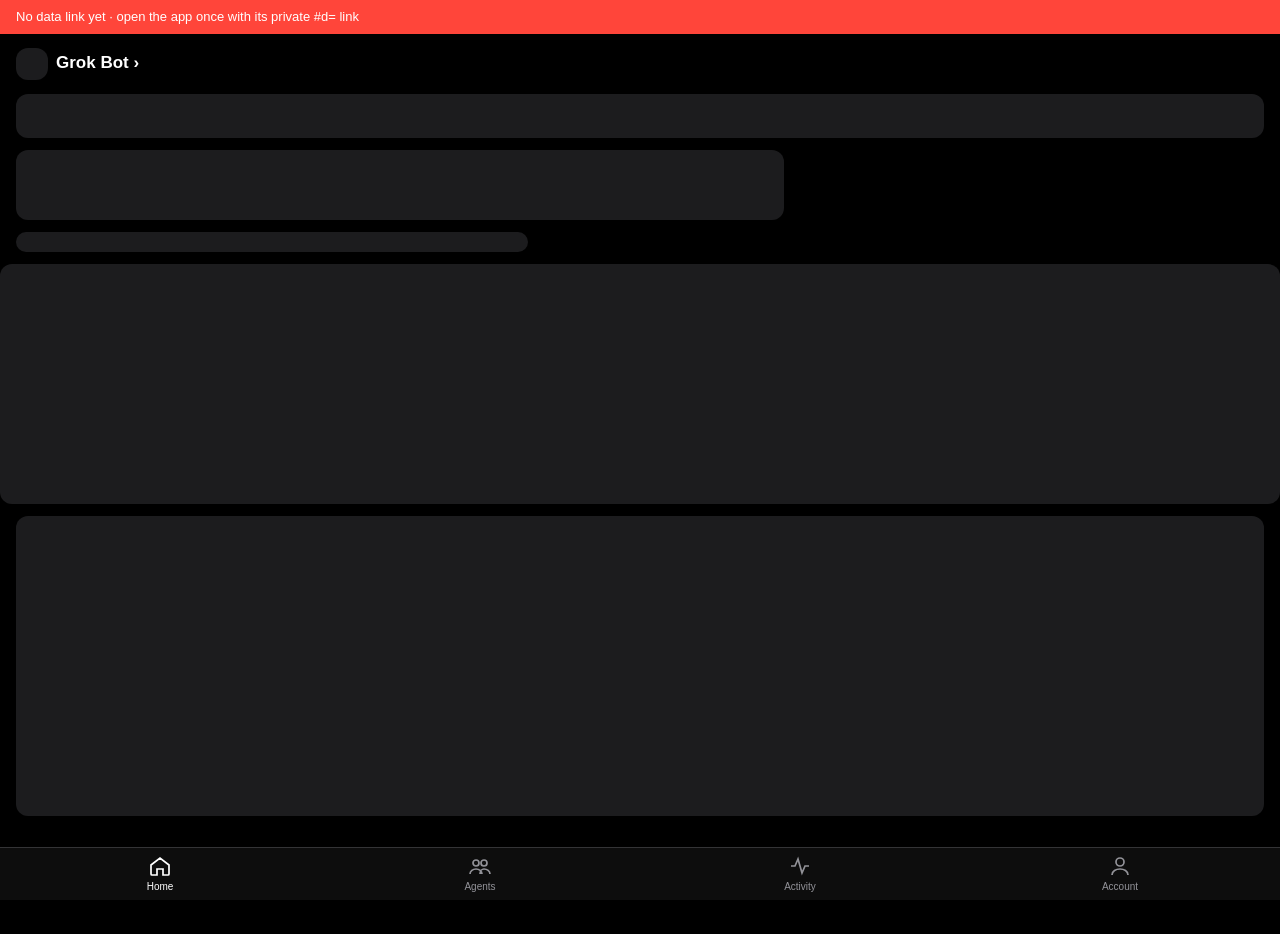
<file: index.html>
<!doctype html>
<html lang="en">
<head>
<meta charset="utf-8">
<meta name="viewport" content="width=device-width, initial-scale=1, viewport-fit=cover">
<meta name="apple-mobile-web-app-capable" content="yes">
<meta name="mobile-web-app-capable" content="yes">
<meta name="apple-mobile-web-app-status-bar-style" content="black-translucent">
<meta name="apple-mobile-web-app-title" content="Grok Desk">
<meta name="theme-color" content="#000000">
<meta name="referrer" content="no-referrer">
<title>Grok Bot desk</title>
<link rel="manifest" href="manifest.json">
<link rel="apple-touch-icon" href="icons/apple-touch-icon.png">
<link rel="stylesheet" href="app.css">
</head>
<body>
<div id="err" class="err" hidden></div>
<main id="view"></main>
<nav class="tabs" id="tabs">
  <button data-tab="home" class="on"><svg viewBox="0 0 24 24"><path d="M3 11l9-7 9 7v9a1 1 0 0 1-1 1h-5v-6H9v6H4a1 1 0 0 1-1-1z"/></svg><span>Home</span></button>
  <button data-tab="agents"><svg viewBox="0 0 24 24"><circle cx="8" cy="9" r="3"/><circle cx="16" cy="9" r="3"/><path d="M2 20c0-3 3-5 6-5s6 2 6 5M12 20c0-3 2-5 4-5 3 0 6 2 6 5"/></svg><span>Agents</span></button>
  <button data-tab="activity"><svg viewBox="0 0 24 24"><path d="M3 12h4l3-7 4 14 3-7h4"/></svg><span>Activity</span></button>
  <button data-tab="account"><svg viewBox="0 0 24 24"><circle cx="12" cy="8" r="4"/><path d="M4 21c0-4 4-6 8-6s8 2 8 6"/></svg><span>Account</span></button>
</nav>
<div id="toast" class="toast" hidden></div>
<script src="feed.js"></script>
<script src="chart.js"></script>
<script src="app.js"></script>
</body>
</html>
</file>
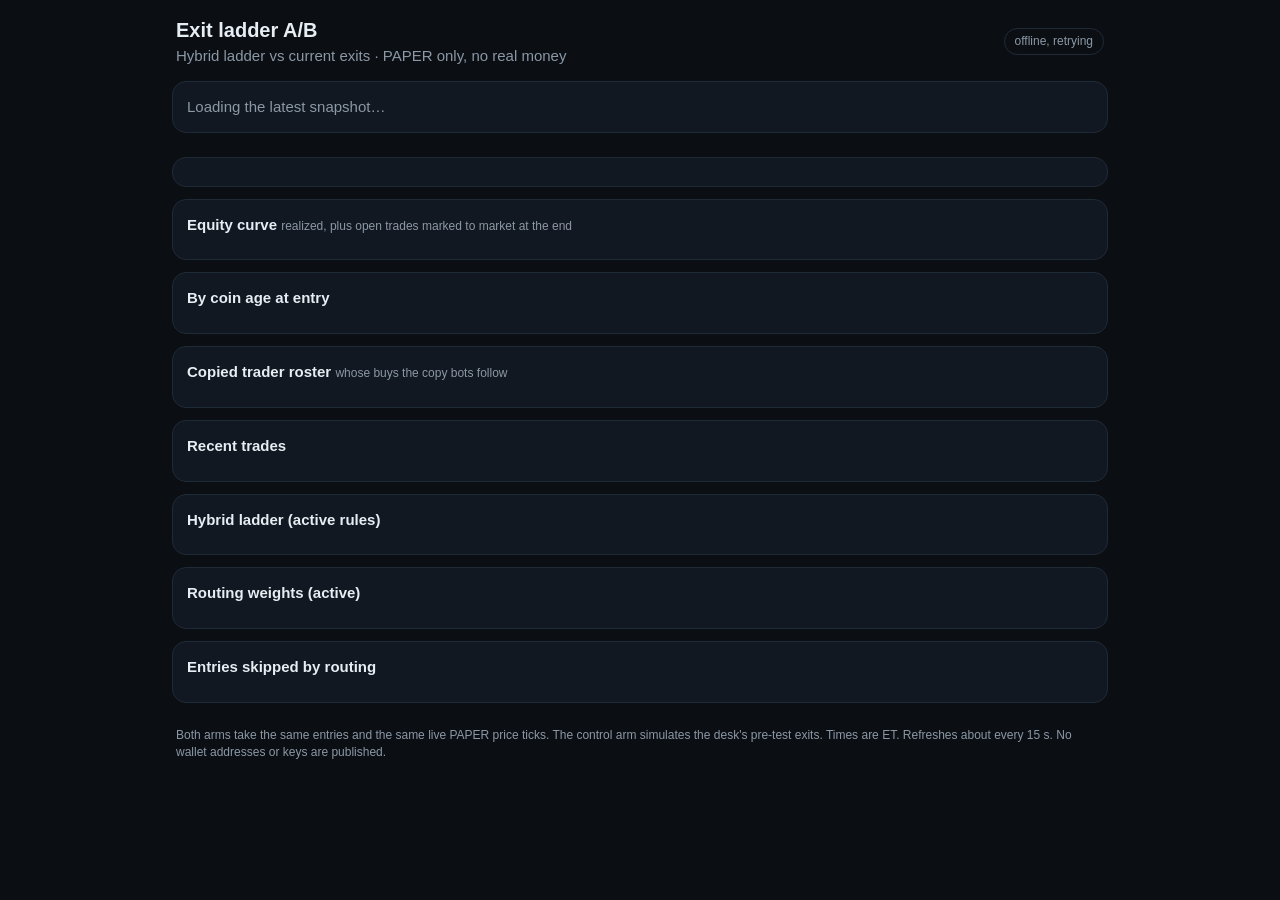
<file: ab.html>
<!doctype html>
<html lang="en">
<head>
<meta charset="utf-8">
<meta name="viewport" content="width=device-width, initial-scale=1, viewport-fit=cover">
<meta name="theme-color" content="#0b0f14">
<title>Desk · Exit ladder A/B (PAPER)</title>
<link rel="stylesheet" href="ab.css">
</head>
<body>
<header class="top">
  <div>
    <h1>Exit ladder A/B</h1>
    <div class="sub">Hybrid ladder vs current exits · PAPER only, no real money</div>
  </div>
  <span id="live" class="pill">loading…</span>
</header>
<main id="app">
  <section class="card" id="window"><div class="muted">Loading the latest snapshot…</div></section>
  <section class="grid2" id="arms"></section>
  <section class="card" id="diff"></section>
  <section class="card"><h2>Equity curve <span class="muted small">realized, plus open trades marked to market at the end</span></h2><div id="curve"></div></section>
  <section class="card"><h2>By coin age at entry</h2><div id="brackets"></div></section>
  <section class="card"><h2>Copied trader roster <span class="muted small">whose buys the copy bots follow</span></h2><div id="roster"></div></section>
  <section class="card"><h2>Recent trades</h2><div id="trades"></div></section>
  <section class="card"><h2>Hybrid ladder (active rules)</h2><div id="ladders"></div></section>
  <section class="card"><h2>Routing weights (active)</h2><div id="routing"></div></section>
  <section class="card"><h2>Entries skipped by routing</h2><div id="skips"></div></section>
</main>
<footer class="foot muted small">Both arms take the same entries and the same live PAPER price ticks. The control arm simulates the desk's pre-test exits.
Times are ET. Refreshes about every 15 s. No wallet addresses or keys are published.</footer>
<script src="ab.js?v=2"></script>
</body>
</html>
</file>
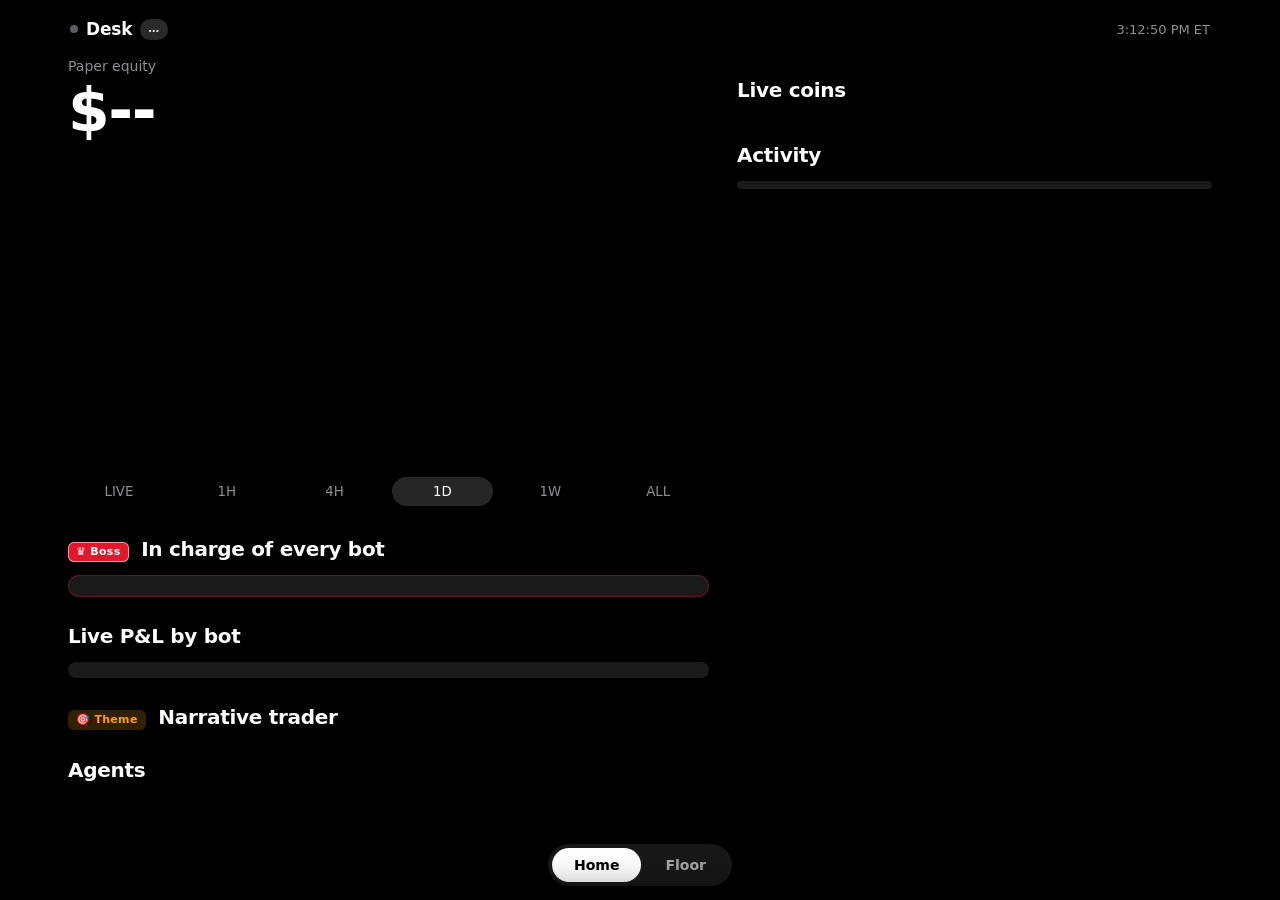
<file: dash.html>
<!doctype html>
<html lang="en">
<head>
<meta charset="utf-8">
<meta name="viewport" content="width=device-width, initial-scale=1, viewport-fit=cover">
<meta name="apple-mobile-web-app-capable" content="yes">
<meta name="mobile-web-app-capable" content="yes">
<meta name="apple-mobile-web-app-status-bar-style" content="black-translucent">
<meta name="apple-mobile-web-app-title" content="Desk">
<meta name="application-name" content="Desk">
<meta name="theme-color" content="#000000">
<meta name="format-detection" content="telephone=no">
<meta name="referrer" content="no-referrer">
<title>Desk</title>
<link rel="apple-touch-icon" sizes="180x180" href="icons/dash-180.png">
<link rel="icon" type="image/png" sizes="192x192" href="icons/dash-192.png">
<script>
/* Home Screen: the data key lives only in the page URL (?d=KEY, or legacy #d=KEY) and this device's storage, never in the repo.
   iOS home-screen apps get their own storage, so the saved icon must carry the key in its URL:
   1) keep ?d=KEY in the address bar (moved from #d= or re-added from storage if missing) - iOS keeps query strings;
   2) on iOS, no manifest at all when a key is present: Add to Home Screen then saves the current URL (with ?d=KEY),
      and the apple-* meta tags give the full-screen app. (iOS 16.4+ uses a manifest's start_url when one exists.)
   3) elsewhere, an in-memory manifest whose start_url is the ?d=KEY URL; with no key, the static dash.webmanifest. */
(function () {
  var ok = /^[A-Za-z0-9_-]{32,}$/, q = new URLSearchParams(location.search), qk = q.get("d");
  var hm = location.hash.match(/^#d=([A-Za-z0-9_-]{32,})/), k = (qk && ok.test(qk)) ? qk : (hm ? hm[1] : null);
  try { if (k) localStorage.setItem("dataPath", k); else k = localStorage.getItem("dataPath"); } catch (e) { }
  if (k && !ok.test(k)) k = null;
  window.DESK_KEY = k;
  var floor = /(^#|&)floor\b/.test(location.hash);
  window.deskHash = function (f) { return f ? "#floor" : ""; };
  addEventListener("hashchange", function () { var n = location.hash.match(/^#d=([A-Za-z0-9_-]{32,})/); if (n && n[1] !== k) { var u = new URLSearchParams(location.search); u.set("d", n[1]); location.replace(location.pathname + "?" + u.toString() + (/(^#|&)floor\b/.test(location.hash) ? "#floor" : "")); } });
  if (k && (qk !== k || hm)) { q.set("d", k); try { history.replaceState(null, "", location.pathname + "?" + q.toString() + window.deskHash(floor)); } catch (e) { } }
  var ios = /iP(hone|od|ad)/.test(navigator.userAgent) || (navigator.platform === "MacIntel" && navigator.maxTouchPoints > 1);
  var dir = location.origin + location.pathname.replace(/[^/]*$/, ""), page = location.origin + location.pathname, href = null;
  if (!k) href = "dash.webmanifest";
  else if (!ios) {
    var mf = { id: dir + "dash.html", name: "Desk", short_name: "Desk", start_url: page + "?d=" + k, scope: dir, display: "standalone",
      orientation: "portrait", background_color: "#000000", theme_color: "#000000",
      icons: [180, 192, 512].map(function (n) { return { src: dir + "icons/dash-" + n + ".png", sizes: n + "x" + n, type: "image/png" }; }) };
    try { href = URL.createObjectURL(new Blob([JSON.stringify(mf)], { type: "application/manifest+json" })); } catch (e) { }
  }
  window.DESK_MANIFEST = href ? (href === "dash.webmanifest" ? "static" : "blob") : "none";
  if (href) { var l = document.createElement("link"); l.rel = "manifest"; l.id = "mf"; l.href = href; document.head.appendChild(l); }
})();
</script>
<link rel="stylesheet" href="dash.css">
<link rel="stylesheet" href="m.css">
</head>
<body class="v-app">
<main id="app" class="mapp">
  <header class="mtop">
    <div class="mbrand"><span class="mdot" id="mfeed"></span>Desk <span class="mmode" id="mmode">…</span></div>
    <div class="mclock" id="mclock">--:-- ET</div>
  </header>
  <div class="merr" id="merr" hidden></div>
  <div class="mgrid">
    <div class="mcol">
      <section class="mhero">
        <div class="mlabel" id="mballabel">Paper equity</div>
        <div class="mbal" id="mbal">$--</div>
        <div class="mpnl"><span id="mpnl">&nbsp;</span><span class="mmult" id="mmult" hidden></span></div>
        <div class="mchart"><canvas id="mcv"></canvas><div class="mmarks" id="mmarks"></div><div class="mempty" id="mchartempty" hidden>No equity history yet</div></div>
        <div class="mtf" id="mtf"></div>
      </section>
      <section class="msec mbosssec">
        <div class="mhead"><span><span class="bb b-boss">♛ Boss</span> In charge of every bot</span><span id="mbossn"></span></div>
        <div class="mboss" id="mboss"></div>
      </section>
      <section class="msec mbotsec">
        <div class="mhead"><span>Live P&amp;L by bot</span><span class="mgray" id="mbotsn"></span></div>
        <div class="mbots" id="mbots"></div>
      </section>
      <section class="msec mthemesec">
        <div class="mhead"><span><span class="bb b-theme">🎯 Theme</span> Narrative trader</span><span id="mthemen"></span></div>
        <div class="mtheme" id="mtheme"></div>
      </section>
      <section class="msec">
        <div class="mhead"><span>Agents</span><span class="mgreen" id="mrunning"></span></div>
        <div class="mcar" id="mcar"></div>
      </section>
    </div>
    <div class="mcol">
      <section class="msec">
        <div class="mhead"><span>Live coins</span><span class="mgray" id="mcoinsn"></span></div>
        <div class="mcoins" id="mcoins"></div>
      </section>
      <section class="msec">
        <div class="mhead"><span>Activity</span><span class="mgray" id="mfeedn"></span></div>
        <div class="mlist" id="mlist"></div>
      </section>
      <div class="mfoot" id="mfoot"></div>
    </div>
  </div>
</main>
<section class="mcoin" id="mcoin" aria-hidden="true">
  <div class="mcbar"><button class="mback" id="mback">‹ Home</button><a class="mgray mlink" id="mclink" target="_blank" rel="noopener">DexScreener ↗</a></div>
  <div class="mcbody" id="mcbody"></div>
</section>
<div class="msheet" id="msheet"><div class="mgrab"></div><div id="msheetbody"></div></div>
<canvas id="mconfetti" class="mconfetti"></canvas>
<div class="mtoast" id="mtoast" role="status" aria-live="polite"></div>
<nav class="mtabs"><button data-v="app" class="on">Home</button><button data-v="floor">Floor</button></nav>
<div id="floor">
<header class="top">
  <div class="brand"><span class="logo">◆</span> HIGHLIKEMYPJ DESK <span id="mode" class="badge">…</span></div>
  <div class="meta"><span id="feed" class="feed">connecting</span><a class="home" href="index.html">APP ›</a><span id="clock" class="clock">--:--:-- ET</span></div>
</header>
<div id="err" class="err" hidden></div>
<section class="cards" id="cards"></section>
<section class="panel graphp">
  <div class="ph"><span>TRADING FLOOR · live handoffs</span><span id="flowinfo" class="dim"></span></div>
  <div class="graphwrap"><canvas id="graph"></canvas><div id="bubbles"></div>
    <div class="ov ticker" id="ticker"></div>
    <div class="ov fomo" aria-hidden="true">FOMO</div>
    <div class="ov minichart"><div class="mh" id="minih">COIN</div><canvas id="minic"></canvas></div>
    <div class="ov uplink" id="uplink"><svg viewBox="0 0 24 24" fill="none" stroke="currentColor" stroke-width="1.8" stroke-linecap="round" aria-hidden="true"><path d="M5 8 A9 9 0 0 0 16 19 Z"/><path d="M10.5 13.5 L15 9"/><path d="M15 5 A4 4 0 0 1 19 9"/><path d="M15 1.5 A7.5 7.5 0 0 1 22.5 9"/><path d="M8 19 L6 22.5 H13"/></svg><span>UPLINK</span></div>
  </div>
</section>
<section class="panel balp">
  <div class="ph"><span id="ballabel">BALANCE</span><span id="balsub" class="dim"></span></div>
  <div class="balwrap"><canvas id="bal"></canvas><div class="bignum" id="bignum">--</div><div class="balnote" id="balnote"></div></div>
</section>
<section class="bottom">
  <div class="panel coinp">
    <div class="ph"><span id="coinlabel">COIN</span><a id="coinlink" class="dim" target="_blank" rel="noopener"></a></div>
    <div class="coinwrap" id="coinwrap"></div>
    <div class="ph sub"><span>OPEN POSITIONS</span><span id="poscount" class="dim"></span></div>
    <div id="positions"></div>
  </div>
  <div class="panel termp">
    <div class="ph"><span class="fname">terminal.py</span><span class="dim" id="termcount"></span></div>
    <div class="term" id="term"></div>
    <div class="tfoot"><div class="tbar"><i id="syncbar"></i></div><span id="synctxt" class="dim">NEXT SYNC</span><span id="tags" class="tags"></span></div>
  </div>
</section>
<footer class="foot dim" id="foot"></footer>
</div>
<script src="feed.js"></script>
<script src="dash.js"></script>
<script src="vendor/lightweight-charts.js"></script>
<script src="m.js"></script>
<script>if ("serviceWorker" in navigator && location.protocol === "https:") navigator.serviceWorker.register("sw.js").catch(function () { });</script>
</body>
</html>
</file>
<file: app.css>
:root{--bg:#000;--t1:#fff;--t2:rgba(235,235,245,.6);--t3:rgba(235,235,245,.3);--sep:rgba(84,84,88,.55);--c1:#1c1c1e;--c2:#2c2c2e;
--green:#00d35a;--red:#ff453a;--orange:#ff9f0a;--cyan:#64d2ff;--blue:#0a84ff;--yellow:#ffd60a;--pink:#ff6b9a;
--disp:-apple-system,"SF Pro Display",BlinkMacSystemFont,"Helvetica Neue",Arial,sans-serif;--text:-apple-system,"SF Pro Text",BlinkMacSystemFont,"Helvetica Neue",Arial,sans-serif;
--mono:ui-monospace,"SF Mono",Menlo,monospace;--g:16px}
*{box-sizing:border-box;-webkit-tap-highlight-color:transparent}
html,body{margin:0;background:var(--bg);color:var(--t1);font:15px/1.35 var(--text);font-variant-numeric:tabular-nums;-webkit-font-smoothing:antialiased}
body{padding:env(safe-area-inset-top) env(safe-area-inset-right) 0 env(safe-area-inset-left)}
main{padding-bottom:calc(84px + env(safe-area-inset-bottom));min-height:100vh}
a{color:inherit;text-decoration:none}
button{font:inherit;color:inherit;background:none;border:0;padding:0;cursor:pointer}
.num{font-variant-numeric:tabular-nums}
.err{position:sticky;top:0;z-index:20;background:var(--red);color:#fff;font-size:13px;padding:8px var(--g);min-height:32px}
.nav{display:flex;align-items:center;gap:8px;padding:8px var(--g);min-height:52px}
.nav .title{flex:1;font-weight:600;font-size:17px;display:flex;align-items:center;min-height:44px}
.icon{width:44px;height:44px;display:flex;align-items:center;justify-content:center;border-radius:22px;position:relative}
.icon svg{width:22px;height:22px;fill:none;stroke:#fff;stroke-width:1.8}
.avatar{width:32px;height:32px;border-radius:16px;background:var(--c2);display:flex;align-items:center;justify-content:center;font-weight:600;font-size:14px}
.dot{position:absolute;top:10px;right:11px;width:8px;height:8px;border-radius:4px;background:var(--green)}
.search{margin:0 var(--g) 8px;display:block;width:calc(100% - 32px);background:var(--c1);border:0;border-radius:10px;color:#fff;font:inherit;padding:11px 12px;min-height:44px}
.bal{padding:4px var(--g) 0;display:flex;align-items:center;gap:10px}
.big{font:600 66px/1 var(--disp);letter-spacing:-1.5px;display:inline-flex;overflow:hidden;height:70px;align-items:flex-end}
.odo{display:inline-block;height:66px;overflow:hidden;position:relative}
.odo .col{display:flex;flex-direction:column;transition:transform .6s ease-out}
.odo .col span{height:66px;line-height:66px}
.paper{background:var(--orange);color:#000;font:600 12px/1 var(--text);padding:5px 8px;border-radius:10px}
.today{padding:6px var(--g) 0;display:flex;gap:8px;align-items:center;font-size:15px}
.up{color:var(--green)}.down{color:var(--red)}.mute{color:var(--t2)}.mute3{color:var(--t3)}
.pill{display:inline-flex;align-items:center;border-radius:12px;padding:3px 9px;font-size:13px;font-weight:600}
.pill.g{background:rgba(0,211,90,.16);color:var(--green)}.pill.r{background:rgba(255,69,58,.16);color:var(--red)}
.pill.m{font-family:var(--mono);font-weight:500}
.chartwrap{position:relative;height:240px;margin:12px 0 0}
.chartwrap canvas{width:100%;height:100%;display:block}
.chartempty{position:absolute;left:0;right:0;top:46%;text-align:center;color:var(--t2);font-size:14px}
.ranges{display:flex;justify-content:space-between;padding:6px var(--g)}
.ranges button{min-width:44px;min-height:44px;border-radius:14px;font-weight:600;font-size:13px;color:var(--t2)}
.ranges button.on{background:var(--c2);color:#fff}
h2{font:600 20px/1.2 var(--disp);margin:22px var(--g) 10px;display:flex;justify-content:space-between;align-items:center}
h2 a{font:400 15px var(--text);color:var(--blue);min-height:44px;display:flex;align-items:center}
.carousel{display:flex;gap:12px;overflow-x:auto;scroll-snap-type:x mandatory;padding:0 var(--g);scrollbar-width:none}
.carousel::-webkit-scrollbar{display:none}
.card{background:var(--c1);flex:0 0 calc(100vw - 32px);aspect-ratio:504/470;border-radius:calc((100vw - 32px)*42/504);padding:20px;scroll-snap-align:center;display:flex;flex-direction:column;overflow:hidden;position:relative}
.card .top{display:flex;justify-content:space-between;align-items:center}
.card .name{font:600 17px var(--text)}
.card .stat{font:600 34px/1.1 var(--disp);margin:8px 0 2px}
.card .sub{color:var(--t2);font-size:14px}
.sdot{width:8px;height:8px;border-radius:4px;display:inline-block;margin-right:6px;background:var(--green)}
.sdot.paused{background:var(--orange)}.sdot.down{background:var(--red)}
.feed{margin-top:10px;display:flex;flex-direction:column;gap:6px;font-size:14px;overflow:hidden}
.feed .k{color:var(--t3);text-decoration:line-through;text-decoration-color:var(--red)}
.feed .p{color:var(--cyan)}
.strips{display:grid;grid-template-columns:repeat(4,1fr);gap:6px;margin:14px 0 10px}
.strips i{height:28px;border-radius:7px;background:var(--c2)}
.strips i.ok{background:var(--green)}.strips i.no{background:var(--red)}.strips i.nc{background:var(--c2);opacity:.5}
.ring{width:120px;height:120px;margin:10px auto 0;display:block}
.bar{height:8px;background:var(--c2);border-radius:4px;overflow:hidden;margin:10px 0 6px}.bar i{display:block;height:100%;background:var(--green);border-radius:4px}
.list .row{display:flex;align-items:center;gap:12px;padding:10px var(--g);min-height:60px;position:relative}
.list .row:after{content:"";position:absolute;left:var(--g);right:0;bottom:0;border-bottom:.5px solid var(--sep)}
.row .ic{width:38px;height:38px;border-radius:19px;background:var(--c2);display:flex;align-items:center;justify-content:center;font-size:13px;font-weight:600;flex:0 0 38px}
.row .mid{flex:1;min-width:0}.row .t{font-weight:600;white-space:nowrap;overflow:hidden;text-overflow:ellipsis}.row .s{color:var(--t2);font-size:13px;white-space:nowrap;overflow:hidden;text-overflow:ellipsis}
.row .v{text-align:right;font-size:14px;white-space:nowrap}
.empty{color:var(--t2);text-align:center;padding:36px var(--g)}
.sk{background:var(--c1);border-radius:12px;animation:pulse 1.2s ease-in-out infinite alternate}
@keyframes pulse{from{opacity:.5}to{opacity:1}}
.tabs{position:fixed;left:0;right:0;bottom:0;display:flex;background:rgba(18,18,18,.72);backdrop-filter:blur(20px) saturate(180%);-webkit-backdrop-filter:blur(20px) saturate(180%);border-top:.5px solid var(--sep);padding-bottom:env(safe-area-inset-bottom);z-index:10}
.tabs button{flex:1;min-height:52px;display:flex;flex-direction:column;align-items:center;justify-content:center;gap:2px;font-size:10px;color:var(--t2)}
.tabs svg{width:24px;height:24px;fill:none;stroke:currentColor;stroke-width:1.7}
.tabs button.on{color:#fff}
.full{background:var(--c1);border-radius:22px;margin:0 var(--g) 12px;padding:18px}
.full .hdr{display:flex;align-items:center;gap:10px}
.full .hdr .name{font-weight:600;font-size:17px;flex:1}
.sw{width:51px;height:31px;border-radius:16px;background:var(--c2);position:relative;flex:0 0 51px;min-height:31px}
.sw:after{content:"";position:absolute;top:2px;left:2px;width:27px;height:27px;border-radius:14px;background:#fff;transition:left .2s}
.sw.on{background:var(--green)}.sw.on:after{left:22px}.sw[disabled]{opacity:.45}
.swwrap{min-width:51px;min-height:44px;display:flex;align-items:center}
.dec{display:grid;grid-template-columns:44px 1fr;gap:2px 8px;font-size:13px;padding:7px 0;border-bottom:.5px solid var(--sep)}
.dec .tm{color:var(--t3)}.dec .cn{font-weight:600}.dec .rs{grid-column:2;color:var(--t2)}
.btn{display:flex;align-items:center;justify-content:center;min-height:52px;border-radius:26px;background:var(--green);color:#000;font-weight:600;font-size:17px;margin:16px var(--g)}
.btn.sell{background:var(--red);color:#fff}.btn.sec{background:var(--c2);color:#fff}
.discs{display:flex;flex-direction:column;align-items:center;gap:6px;margin:16px 0;position:relative}
.disc{width:200px;height:22px;border-radius:50%;background:var(--c2);display:flex;align-items:center;justify-content:center;font-size:12px;transition:background .15s}
.disc.ok{background:var(--green);color:#000}.disc.no{background:var(--red)}.disc.nc{opacity:.45}.disc.beam{background:var(--cyan);color:#000}
.kv{display:flex;justify-content:space-between;gap:12px;padding:12px 0;border-bottom:.5px solid var(--sep);font-size:15px}
.kv .k{color:var(--t2)}.kv .v{text-align:right}
.verdict{font:600 22px var(--disp);margin:6px var(--g) 2px}
.back{min-width:44px;min-height:44px;display:flex;align-items:center;color:var(--blue);font-size:17px}
.coinhdr{padding:0 var(--g)}.chip{background:var(--c2);border-radius:10px;padding:3px 8px;font-size:12px;font-weight:600}
.price{font:600 44px/1.1 var(--disp);padding:4px var(--g) 0}
.stats{display:grid;grid-template-columns:1fr 1fr;gap:10px;margin:12px var(--g)}
.stats div{background:var(--c1);border-radius:14px;padding:12px}.stats b{display:block;font-size:17px;margin-top:2px}
.set{padding:10px 0;border-bottom:.5px solid var(--sep)}
.set .lab{display:flex;justify-content:space-between;font-size:14px}.set .lab span:last-child{font-family:var(--mono)}
.set input[type=range]{width:100%;margin:8px 0 0;min-height:30px;accent-color:var(--green)}
.set input[type=number],.field{background:var(--c2);border:0;border-radius:8px;color:#fff;font:14px var(--mono);padding:8px;width:110px;min-height:36px}
.note{color:var(--t2);font-size:13px;padding:6px 0}
.seg{display:flex;background:var(--c2);border-radius:10px;padding:2px}.seg button{flex:1;min-height:40px;border-radius:8px;font-weight:600;color:var(--t2)}.seg button.on{background:#636366;color:#fff}
.toast{position:fixed;left:50%;bottom:calc(100px + env(safe-area-inset-bottom));transform:translateX(-50%);background:var(--c2);padding:10px 16px;border-radius:20px;z-index:30}
@media (prefers-reduced-motion:reduce){*{transition:none!important;animation:none!important}}
[hidden]{display:none!important}
.dashlink { display:block; margin:8px 0; padding:10px 12px; border:1px solid #FF00FF; color:#fff; background:#050505; font-family:ui-monospace, Menlo, monospace; font-size:14px; letter-spacing:1px; text-decoration:none; box-shadow:0 0 10px rgba(255,0,255,.35); }
</file>
<file: ab.css>
:root{--bg:#0b0f14;--card:#121821;--line:#1f2a37;--tx:#e6edf3;--mu:#8b98a5;--hy:#4fd1c5;--ct:#f6ad55;--up:#3fb950;--dn:#f85149}
*{box-sizing:border-box}
body{margin:0;background:var(--bg);color:var(--tx);font:15px/1.45 -apple-system,BlinkMacSystemFont,"Segoe UI",Roboto,Helvetica,Arial,sans-serif;
  padding:env(safe-area-inset-top) env(safe-area-inset-right) env(safe-area-inset-bottom) env(safe-area-inset-left)}
.top{display:flex;justify-content:space-between;align-items:center;gap:12px;padding:16px 16px 6px;max-width:960px;margin:0 auto}
h1{font-size:20px;margin:0}h2{font-size:15px;margin:0 0 10px}
.sub,.muted{color:var(--mu)}.small{font-size:12px;font-weight:400}
main{max-width:960px;margin:0 auto;padding:8px 12px 24px;display:flex;flex-direction:column;gap:12px}
.card{background:var(--card);border:1px solid var(--line);border-radius:14px;padding:14px}
.grid2{display:grid;grid-template-columns:1fr 1fr;gap:12px}
@media (max-width:620px){.grid2{grid-template-columns:1fr}}
.pill{font-size:12px;border:1px solid var(--line);border-radius:999px;padding:4px 10px;white-space:nowrap;color:var(--mu)}
.pill.ok{color:var(--up);border-color:#23432c}.pill.old{color:var(--ct)}
.arm h2{display:flex;align-items:center;gap:8px}.dot{width:10px;height:10px;border-radius:50%;display:inline-block}
.big{font-size:28px;font-weight:700;letter-spacing:-.5px}
.kv{display:grid;grid-template-columns:auto 1fr;gap:3px 14px;font-size:13px}.kv b{font-weight:600;text-align:right}
.pos{color:var(--up)}.neg{color:var(--dn)}
.bar{height:8px;background:#0d131a;border-radius:6px;overflow:hidden;margin:10px 0 4px}.bar>i{display:block;height:100%;background:var(--hy)}
table{width:100%;border-collapse:collapse;font-size:13px}th,td{padding:7px 6px;border-bottom:1px solid var(--line);text-align:right;white-space:nowrap}
th:first-child,td:first-child{text-align:left}th{color:var(--mu);font-weight:500}
.scroll{overflow-x:auto;-webkit-overflow-scrolling:touch}
.tr{border-top:1px solid var(--line);padding:10px 0}.tr:first-child{border-top:0;padding-top:0}
.trh{display:flex;justify-content:space-between;gap:8px;flex-wrap:wrap}.trh a{color:var(--tx);font-weight:600;text-decoration:none}
.arms2{display:grid;grid-template-columns:1fr 1fr;gap:10px;margin-top:6px;font-size:13px}
.chip{display:inline-block;font-size:11px;border-radius:999px;padding:2px 8px;margin:2px 4px 0 0;background:#0d2a2a;color:var(--hy)}
.chip.c{background:#2e2112;color:var(--ct)}.chip.g{background:#1a2230;color:var(--mu)}
.foot{max-width:960px;margin:0 auto;padding:0 16px 28px}
svg text{fill:var(--mu);font-size:10px}
</file>
<file: dash.css>
@font-face { font-family: "VT323"; src: url("fonts/vt323.woff2") format("woff2"); font-display: swap; }
:root { --bg:#050505; --pink:#FF00FF; --pinkd:rgba(255,0,255,.35); --g:#39FF6A; --r:#FF3355; --c:#00E5FF; --y:#FFD23F; --dim:#8a7f8f; --fg:#E8E2EC; }
* { box-sizing: border-box; }
html,body { margin:0; background:var(--bg); color:var(--fg); font-family:"VT323", ui-monospace, Menlo, monospace; font-size:18px; line-height:1.15; }
body { padding: max(8px, env(safe-area-inset-top)) 10px max(10px, env(safe-area-inset-bottom)); border:2px solid var(--pink); min-height:100vh; }
a { color: var(--c); text-decoration: none; }
.dim { color: var(--dim); }
.top { display:flex; justify-content:space-between; align-items:center; gap:8px; padding:4px 2px 8px; border-bottom:1px solid var(--pinkd); flex-wrap:wrap; }
.brand { font-size:28px; letter-spacing:1px; color:#fff; text-shadow:0 0 8px var(--pink); white-space:nowrap; }
.logo { color: var(--pink); }
.badge { font-size:18px; padding:0 8px; border:1px solid var(--y); color:var(--y); margin-left:6px; vertical-align:middle; }
.badge.live { border-color:var(--r); color:#fff; background:var(--r); box-shadow:0 0 10px var(--r); }
.meta { display:flex; gap:12px; align-items:center; font-size:18px; }
.clock { border:1px solid var(--pink); padding:0 8px; color:#fff; font-size:22px; }
.feed::before { content:"●"; margin-right:4px; color:var(--dim); }
.feed.ok::before { color:var(--g); text-shadow:0 0 6px var(--g); }
.feed.stale::before { color:var(--r); }
.home { border:1px solid var(--pinkd); padding:0 6px; }
.err { border:1px solid var(--r); color:var(--r); padding:6px; margin:8px 0; }
.err.warn { border-color:var(--y); color:var(--y); }
.panel { border:1px solid var(--pink); background:#0a0a0a; margin-top:10px; min-width:0; }
.ph { display:flex; justify-content:space-between; gap:8px; padding:4px 8px; border-bottom:1px solid var(--pinkd); color:#fff; font-size:18px; letter-spacing:1px; text-transform:uppercase; }
.ph.sub { border-top:1px solid var(--pinkd); }
.cards { display:grid; grid-template-columns:repeat(6, minmax(0,1fr)); gap:8px; margin-top:10px; }
.card { border:1px solid var(--pink); background:#0a0a0a; padding:6px 8px; min-width:0; display:flex; flex-direction:column; gap:2px; }
.card { border-color:color-mix(in srgb, var(--ac, var(--pink)) 70%, transparent); box-shadow:inset 0 0 18px color-mix(in srgb, var(--ac, var(--pink)) 10%, transparent); }
.card .h { display:flex; align-items:center; gap:6px; font-size:20px; color:#fff; }
.card .h b { font-weight:normal; letter-spacing:1px; flex:1; min-width:0; white-space:nowrap; overflow:hidden; text-overflow:ellipsis; }
.card .ic { width:22px; height:22px; flex:none; color:var(--ac); filter:drop-shadow(0 0 4px var(--ac)); }
.card .ic svg { width:100%; height:100%; display:block; }
.card .st { display:flex; align-items:center; white-space:nowrap; }
.card .big { display:flex; align-items:baseline; gap:6px; }
.card .mini { display:flex; align-items:center; gap:6px; }
.card .sn { font-size:16px; color:var(--ac); min-width:38px; } .card .sn.zero { color:var(--dim); }
.card .mini canvas { flex:1; min-width:0; }
.dot { width:9px; height:9px; border-radius:50%; display:inline-block; background:var(--dim); margin-right:6px; }
.dot.running { background:var(--g); box-shadow:0 0 8px var(--g); animation:pulse 1.6s infinite; }
.dot.down { background:var(--r); box-shadow:0 0 8px var(--r); }
.dot.paused { background:var(--y); }
@keyframes pulse { 50% { opacity:.4; } }
.card .st { font-size:15px; color:var(--dim); text-transform:uppercase; }
.card .n { font-size:40px; line-height:1; color:var(--ac, var(--g)); text-shadow:0 0 10px color-mix(in srgb, var(--ac, var(--g)) 55%, transparent); }
.card .n.zero { color:#fff; text-shadow:none; }
.card .u { font-size:15px; color:var(--dim); }
.card canvas { width:100%; height:24px; display:block; }
.card .q { font-size:16px; color:var(--fg); white-space:nowrap; overflow:hidden; text-overflow:ellipsis; border-top:1px dashed var(--pinkd); padding-top:3px; }
.card .q.bad { color:#ff8fa0; } .card .q.good { color:#9dffb6; }
.card .sub2 { font-size:15px; color:var(--dim); white-space:nowrap; overflow:hidden; text-overflow:ellipsis; }
.graphwrap { position:relative; height:400px; overflow:hidden; }
#graph { width:100%; height:100%; display:block; }
#bubbles { position:absolute; inset:0; pointer-events:none; }
.bubble { position:absolute; z-index:3; max-width:min(260px, 62vw); background:#000; border:1px solid var(--c); color:#fff; padding:3px 7px; font-size:16px; transform:translate(-50%, -100%); white-space:nowrap; overflow:hidden; text-overflow:ellipsis; box-shadow:0 0 10px rgba(0,229,255,.35); transition:opacity .6s; }
.bubble.old { opacity:.5; }
.bubble.bad { border-color:var(--r); box-shadow:0 0 10px rgba(255,51,85,.4); }
.bubble.good { border-color:var(--g); box-shadow:0 0 10px rgba(57,255,106,.35); }
.bubble b { color:var(--y); font-weight:normal; margin-right:4px; }
.balwrap { position:relative; height:210px; }
#bal { width:100%; height:100%; display:block; }
.bignum { position:absolute; right:14px; top:40%; font-size:54px; color:var(--g); text-shadow:0 0 14px rgba(57,255,106,.8), 0 0 30px rgba(57,255,106,.4); }
.balnote { position:absolute; left:10px; top:8px; font-size:16px; color:var(--dim); }
.bottom { display:grid; grid-template-columns: 1fr 1fr; gap:10px; }
.coinwrap { height:260px; position:relative; }
.coinwrap canvas, .coinwrap iframe { width:100%; height:100%; border:0; display:block; }
.empty { color:var(--dim); padding:14px 10px; font-size:18px; }
.empty::before { content:"> "; color:var(--pink); }
table { width:100%; border-collapse:collapse; font-size:17px; }
th, td { text-align:right; padding:3px 8px; border-bottom:1px solid #1d1020; white-space:nowrap; }
th:first-child, td:first-child { text-align:left; }
th { color:var(--dim); font-weight:normal; }
.up { color:var(--g); } .down { color:var(--r); }
.term { height:400px; overflow-y:auto; padding:6px 8px; font-size:17px; background:#030303; }
.term .l { white-space:pre-wrap; word-break:break-word; }
.term .t { color:var(--dim); } .term .a { color:var(--c); } .term .good { color:var(--g); } .term .bad { color:var(--r); } .term .warn { color:var(--y); } .term .info { color:#d9b8ff; }
.term .cur::after { content:"█"; color:var(--g); animation:pulse 1s steps(1) infinite; }
.term .lnk { color:var(--c); }
.term .src.mig { color:#7fb4ff; } .term .src.mom { color:#ffb347; }
.foot { padding:8px 2px 0; font-size:15px; }
.ph .fname { text-transform:none; color:var(--g); }
.tfoot { display:flex; align-items:center; gap:8px; padding:5px 8px; border-top:1px solid var(--pinkd); font-size:15px; flex-wrap:wrap; }
.tbar { width:110px; height:8px; border:1px solid var(--c); padding:1px; }
.tbar i { display:block; height:100%; width:0; background:var(--c); box-shadow:0 0 6px var(--c); transition:width .25s linear; }
.tags { display:flex; gap:4px; flex-wrap:wrap; margin-left:auto; }
.tag { padding:0 4px; border:1px solid #2a1c30; color:#5d5262; }
.tag.on { border-color:color-mix(in srgb, var(--ac) 45%, transparent); color:color-mix(in srgb, var(--ac) 70%, #888); }
.tag.hot { border-color:var(--ac); color:#000; background:var(--ac); box-shadow:0 0 8px var(--ac); }
.tag.down { border-color:var(--r); color:var(--r); }
/* trading floor overlays */
.ov { position:absolute; z-index:2; pointer-events:none; }
.ticker { left:8px; top:8px; width:min(52%, 440px); height:26px; overflow:hidden; border:1px solid var(--g); background:rgba(0,0,0,.78); color:var(--g); font-size:17px; line-height:24px; box-shadow:0 0 10px rgba(57,255,106,.25); }
.ticker .tt { display:flex; width:max-content; animation:tick 22s linear infinite; }
.ticker .tt span { padding-right:40px; white-space:nowrap; }
.ticker .tt0 { padding:0 8px; color:var(--dim); }
@keyframes tick { to { transform:translateX(-50%); } }
.fomo { right:10px; top:6px; font-size:40px; line-height:1; letter-spacing:4px; color:#ffd6ff; padding:0 8px 2px; border:2px solid var(--pink); border-radius:6px;
  text-shadow:0 0 6px var(--pink), 0 0 16px var(--pink), 0 0 30px var(--pink); box-shadow:0 0 12px var(--pink), inset 0 0 12px rgba(255,0,255,.5); animation:neon 5s infinite; }
@keyframes neon { 0%,18%,22%,62%,64%,100% { opacity:1; } 20%,63% { opacity:.35; } }
.minichart { left:8px; bottom:8px; width:170px; height:84px; border:1px solid var(--c); background:rgba(0,0,0,.8); box-shadow:0 0 10px rgba(0,229,255,.25); display:flex; flex-direction:column; }
.minichart .mh { font-size:15px; color:#fff; padding:1px 6px; border-bottom:1px solid rgba(0,229,255,.35); white-space:nowrap; overflow:hidden; text-overflow:ellipsis; }
.minichart .mh span { color:var(--c); }
.minichart canvas { flex:1; width:100%; min-height:0; display:block; }
.uplink { right:10px; bottom:8px; display:flex; align-items:center; gap:4px; color:var(--c); font-size:16px; letter-spacing:1px; padding:2px 6px; border:1px solid rgba(0,229,255,.5); background:rgba(0,0,0,.7); }
.uplink svg { width:24px; height:24px; }
.uplink.pulse { animation:uplink 1.2s ease-out; }
@keyframes uplink { 0% { color:#fff; box-shadow:0 0 0 0 rgba(0,229,255,.9); border-color:#fff; } 100% { box-shadow:0 0 0 18px rgba(0,229,255,0); } }
@media (min-width: 761px) { .uplink { top:58px; bottom:auto; } }
@media (prefers-reduced-motion: reduce) { .ticker .tt, .fomo { animation:none; } }
@media (max-width: 1100px) { .cards { grid-template-columns:repeat(3, minmax(0,1fr)); } }
@media (max-width: 760px) {
  body { font-size:17px; padding-left:6px; padding-right:6px; }
  .brand { font-size:23px; }
  .meta { width:100%; justify-content:space-between; }
  .cards { grid-template-columns:repeat(2, minmax(0,1fr)); gap:6px; }
  .card .n { font-size:34px; }
  .graphwrap { height:580px; }
  .fomo { font-size:28px; letter-spacing:2px; right:8px; top:5px; }
  .ticker { width:calc(100% - 120px); }
  .minichart { width:150px; height:78px; }
  .tbar { width:80px; }
  .bottom { grid-template-columns:1fr; gap:0; }
  .bignum { font-size:40px; top:auto; bottom:14px; }
  .balwrap { height:180px; }
  .term { height:340px; }
}

/* desktop: graph + balance left, terminal right, coin/positions below */
@media (min-width: 1101px) {
  #floor { display:grid; grid-template-columns: minmax(0,1.55fr) minmax(0,1fr); column-gap:10px; align-content:start; }
  .top, .err, .cards { grid-column: 1 / -1; }
  .foot { grid-column: 1 / -1; grid-row: 7; }
  .graphp { grid-column:1; grid-row:4; }
  .balp { grid-column:1; grid-row:5; }
  .bottom { display:contents; }
  .termp { grid-column:2; grid-row:4 / span 2; display:flex; flex-direction:column; }
  .termp .term { flex:1 1 0; height:0; min-height:0; }
  .coinp { grid-column:1 / -1; grid-row:6; display:grid; grid-template-columns:minmax(0,1.55fr) minmax(0,1fr); column-gap:10px; }
  .coinp > .ph:first-child { grid-column:1; grid-row:1; } .coinp .coinwrap { grid-column:1; grid-row:2 / span 2; }
  .coinp .ph.sub { grid-column:2; grid-row:1; border-top:0; border-left:1px solid var(--pinkd); } .coinp #positions { grid-column:2; grid-row:2; border-left:1px solid var(--pinkd); }
  .graphwrap { height:380px; }
  .balwrap { height:150px; }
  .card .n { font-size:36px; }
  .cards { margin-top:8px; }
}
</file>
<file: m.css>
/* Dashboard v3: iOS-style app view (default). The cyberpunk floor (dash.css) shows under body.v-floor. */
body.v-app { --g3:#00E676; --r3:#FF4D5E; --o3:#FF9F0A; --b3:#3D8BFF; --card:#1A1A1A; --gray:#8E8E93; --gray2:#5c5c61;
  background:#000; color:#fff; border:0; padding:0; font:15px/1.35 -apple-system, BlinkMacSystemFont, "SF Pro Text", Inter, "Segoe UI", Roboto, system-ui, sans-serif;
  -webkit-font-smoothing:antialiased; min-height:100vh; }
body.v-app #floor { display:none; }
body.v-app, body.v-floor { display:block; }
body.v-floor #app, body.v-floor .mcoin, body.v-floor .msheet, body.v-floor .mconfetti { display:none !important; }
body.v-floor { padding-bottom:70px; }
.mapp { max-width:1180px; margin:0 auto; padding:max(14px, env(safe-area-inset-top)) max(18px, env(safe-area-inset-right)) calc(96px + env(safe-area-inset-bottom)) max(18px, env(safe-area-inset-left)); }
.mtop { display:flex; justify-content:space-between; align-items:center; padding:4px 2px 10px; }
.mbrand { font-weight:700; font-size:17px; letter-spacing:-.2px; display:flex; align-items:center; gap:8px; }
.mdot { width:8px; height:8px; border-radius:50%; background:var(--gray2); display:inline-block; }
.mdot.ok { background:var(--g3); box-shadow:0 0 8px var(--g3); }
.mdot.stale { background:var(--r3); }
.mmode { font-size:11px; font-weight:700; letter-spacing:.6px; padding:3px 8px; border-radius:99px; background:#2a2a2a; color:#ddd; }
.mmode.live { background:var(--r3); color:#fff; }
.mclock { color:var(--gray); font-size:13px; font-variant-numeric:tabular-nums; }
.merr { background:#2a1214; color:#ff9aa5; border-radius:14px; padding:12px 14px; margin:6px 0 10px; font-size:14px; }
.merr.warn { background:#2a2210; color:#FFC266; border:1px solid rgba(255,159,10,.25); }
.mdot.paused { background:var(--o3); }
.mgrid { display:grid; grid-template-columns:minmax(0,1fr); gap:6px; }
@media (min-width: 960px) { .mgrid { grid-template-columns:minmax(0,1.35fr) minmax(0,1fr); gap:28px; align-items:start; } }
.mcol { min-width:0; }
.mgreen { color:var(--g3); } .mred { color:var(--r3); } .mgray { color:var(--gray); } .morange { color:var(--o3); }
/* hero */
.mhero { padding:6px 0 4px; }
.mlabel { color:var(--gray); font-size:14px; font-weight:500; }
.mbal { font-size:52px; font-weight:700; letter-spacing:-1.5px; line-height:1.08; font-variant-numeric:tabular-nums; display:flex; align-items:flex-end; margin-top:2px; }
@media (min-width: 960px) { .mbal { font-size:60px; } }
.odo { display:inline-block; height:1.08em; overflow:hidden; position:relative; }
.odo > span { display:flex; flex-direction:column; transition:transform .9s cubic-bezier(.2,.8,.2,1); }
.odo > span > i { font-style:normal; height:1.08em; line-height:1.08em; }
.mbal .cents { font-size:.62em; color:#d8d8d8; align-self:flex-start; margin-top:.08em; display:flex; }
.mpnl { display:flex; align-items:center; gap:10px; margin-top:6px; font-size:16px; font-weight:600; font-variant-numeric:tabular-nums; min-height:26px; }
.mmult { background:rgba(0,230,118,.16); color:var(--g3); font-weight:700; font-size:13px; padding:3px 9px; border-radius:99px; }
.mmult.down { background:rgba(255,77,94,.16); color:var(--r3); }
.mmult.pulse { animation:mpulse 1.2s ease-out 3; }
@keyframes mpulse { 0% { box-shadow:0 0 0 0 rgba(0,230,118,.6); } 100% { box-shadow:0 0 0 12px rgba(0,230,118,0); } }
.mchart { position:relative; height:220px; margin:12px -4px 0; }
@media (min-width: 960px) { .mchart { height:280px; } }
.mchart canvas { width:100%; height:100%; display:block; }
.mempty { position:absolute; inset:0; display:flex; align-items:center; justify-content:center; color:var(--gray); font-size:14px; }
.mempty[hidden] { display:none; }
.mmarks { position:absolute; inset:0; pointer-events:none; }
.mpill { position:absolute; transform:translate(-50%,-100%); font-size:11px; font-weight:700; padding:3px 7px; border-radius:99px; white-space:nowrap; font-variant-numeric:tabular-nums; }
.mpill.win { background:var(--g3); color:#00210f; }
.mpill.loss { background:var(--r3); color:#fff; }
.mlead { position:absolute; width:0; border-left:1.5px dotted var(--r3); }
.mtf { display:flex; gap:6px; margin-top:10px; justify-content:space-between; }
.mtf button { flex:1; background:transparent; color:var(--gray); border:0; border-radius:99px; padding:7px 0; font:600 13px/1 inherit; font-family:inherit; cursor:pointer; }
.mtf button.on { background:#262626; color:#fff; }
.mtf button.on.live { background:var(--g3); color:#00210f; }
/* sections */
.msec { margin-top:26px; }
.mhead { display:flex; justify-content:space-between; align-items:baseline; font-size:20px; font-weight:700; letter-spacing:-.3px; margin-bottom:12px; }
.mhead span + span { font-size:14px; font-weight:600; }
/* agents carousel */
.mcar { display:flex; gap:12px; overflow-x:auto; scroll-snap-type:x mandatory; margin:0 -18px; padding:0 18px 4px; scrollbar-width:none; }
.mcar::-webkit-scrollbar { display:none; }
@media (min-width: 960px) { .mcar { display:grid; grid-template-columns:repeat(3, minmax(0,1fr)); overflow:visible; margin:0; padding:0; } }
.mag { flex:0 0 78%; max-width:300px; scroll-snap-align:start; background:var(--card); border-radius:20px; padding:16px; min-height:176px; display:flex; flex-direction:column; gap:8px; position:relative; overflow:hidden; }
@media (min-width: 960px) { .mag { max-width:none; } }
.mag h4 { margin:0; font-size:13px; color:var(--gray); font-weight:600; display:flex; align-items:center; gap:7px; }
.mag h4 svg { width:16px; height:16px; }
.mag .big { font-size:22px; font-weight:700; letter-spacing:-.4px; }
.mag .sm { font-size:13px; color:var(--gray); }
.mag .empty { color:var(--gray); font-size:13px; margin-top:auto; }
.radar { position:absolute; right:14px; top:14px; width:40px; height:40px; border-radius:50%; border:1px solid rgba(0,230,118,.35);
  background:radial-gradient(circle, rgba(0,230,118,.18) 0 18%, transparent 19% 48%, rgba(0,230,118,.25) 49% 50%, transparent 51%); overflow:hidden; }
.radar::after { content:""; position:absolute; inset:0; background:conic-gradient(from 0deg, rgba(0,230,118,.55), transparent 28%); animation:spin 2.4s linear infinite; }
@keyframes spin { to { transform:rotate(360deg); } }
.pools { height:74px; overflow:hidden; position:relative; mask-image:linear-gradient(transparent, #000 18%, #000 82%, transparent); -webkit-mask-image:linear-gradient(transparent, #000 18%, #000 82%, transparent); }
.pools .roll { animation:roll 18s linear infinite; }
.pools .roll.still { animation:none; }
@keyframes roll { from { transform:translateY(0); } to { transform:translateY(-50%); } }
.pool { display:flex; gap:6px; font-size:12px; line-height:18.5px; color:#d6d6d6; white-space:nowrap; }
.pool b { font-weight:600; color:#fff; overflow:hidden; text-overflow:ellipsis; max-width:90px; }
.pool .t { font-size:9.5px; font-weight:700; padding:0 5px; border-radius:5px; align-self:center; line-height:15px; }
.t.mig { background:rgba(61,139,255,.2); color:#7fb4ff; } .t.mom { background:rgba(255,159,10,.2); color:#ffb347; }
.t.cpy { background:rgba(46,230,201,.18); color:#2ee6c9; }
.ringrow { display:flex; align-items:center; gap:12px; margin-top:4px; }
.ring { width:64px; height:64px; position:relative; flex:none; }
.ring svg { width:64px; height:64px; transform:rotate(-90deg); }
.ring circle { fill:none; stroke-width:6; }
.ring .bg { stroke:#2c2c2e; }
.ring .fg { stroke-linecap:round; transition:stroke-dashoffset 1.2s cubic-bezier(.2,.8,.2,1), stroke .3s; }
.ring .n { position:absolute; inset:0; display:flex; align-items:center; justify-content:center; font-weight:700; font-size:18px; font-variant-numeric:tabular-nums; }
.ring.ok { border-radius:50%; animation:rpulse 1.6s ease-out 3; }
@keyframes rpulse { 0% { box-shadow:0 0 0 0 rgba(0,230,118,.5); } 100% { box-shadow:0 0 0 14px rgba(0,230,118,0); } }
.verd { font-weight:700; font-size:15px; }
.why { font-size:12px; color:var(--gray); overflow:hidden; text-overflow:ellipsis; display:-webkit-box; -webkit-line-clamp:2; -webkit-box-orient:vertical; }
.bar { height:6px; background:#2c2c2e; border-radius:9px; overflow:hidden; margin-top:auto; }
.bar i { display:block; height:100%; background:var(--g3); border-radius:9px; width:0; transition:width 1.4s ease; }
.bar.run i { animation:fill 2.2s ease-in-out infinite; }
@keyframes fill { 0% { width:5%; } 100% { width:92%; } }
.blink { width:9px; height:9px; border-radius:50%; background:var(--o3); display:inline-block; animation:blink 1s steps(2) infinite; }
.blink.off { background:var(--gray2); animation:none; }
@keyframes blink { 50% { opacity:.25; } }
.pills { display:flex; gap:6px; flex-wrap:wrap; margin-top:auto; }
.pills span { font-size:12px; font-weight:700; padding:4px 10px; border-radius:99px; }
.pills .red { background:rgba(255,77,94,.16); color:var(--r3); } .pills .gr { background:#2c2c2e; color:#ddd; }
/* live coins */
.mcoins { display:flex; gap:10px; overflow-x:auto; margin:0 -18px; padding:0 18px 4px; scrollbar-width:none; scroll-snap-type:x proximity; }
.mcoins::-webkit-scrollbar { display:none; }
@media (min-width: 960px) { .mcoins { display:grid; grid-template-columns:repeat(2, minmax(0,1fr)); margin:0; padding:0; max-height:330px; overflow-y:auto; } }
.mcc { flex:0 0 150px; background:var(--card); border-radius:18px; padding:12px; cursor:pointer; scroll-snap-align:start; display:flex; flex-direction:column; gap:6px; border:0; color:inherit; text-align:left; font:inherit; }
.mcc:active { transform:scale(.97); }
.mcc .r1 { display:flex; align-items:center; gap:8px; min-width:0; }
.mcc .sym { font-weight:700; font-size:14px; overflow:hidden; text-overflow:ellipsis; white-space:nowrap; }
.mcc .st { font-size:10px; color:var(--gray); }
.mcc .r2 { display:flex; justify-content:space-between; font-size:12px; font-variant-numeric:tabular-nums; }
.mcc svg { width:100%; height:34px; display:block; }
.mlogo { width:32px; height:32px; border-radius:50%; flex:none; object-fit:cover; background:#333; display:inline-flex; align-items:center; justify-content:center; font-weight:700; font-size:14px; color:#fff; overflow:hidden; }
.mlogo.sm { width:28px; height:28px; font-size:12px; }
.mlogo.lg { width:52px; height:52px; font-size:22px; }
/* activity */
.mlist { display:flex; flex-direction:column; background:var(--card); border-radius:20px; padding:4px 14px; }
.mrow { display:flex; align-items:center; gap:12px; padding:12px 0; border-bottom:1px solid #262626; }
.mrow:last-child { border-bottom:0; }
.mrow.new { animation:slidein .55s cubic-bezier(.2,.8,.2,1); }
@keyframes slidein { from { transform:translateY(-16px); opacity:0; } to { transform:none; opacity:1; } }
.mrow .mid { flex:1; min-width:0; }
.mrow .t1 { font-weight:700; font-size:15px; white-space:nowrap; overflow:hidden; text-overflow:ellipsis; }
.mrow .t2 { font-size:12.5px; color:var(--gray); white-space:nowrap; overflow:hidden; text-overflow:ellipsis; }
.mrow .amt { text-align:right; font-weight:700; font-variant-numeric:tabular-nums; flex:none; }
.mrow .amt small { display:block; font-size:12px; font-weight:500; color:var(--gray); }
.mnone { color:var(--gray); font-size:14px; padding:16px 0; text-align:center; }
.mfoot { color:var(--gray2); font-size:11px; margin-top:18px; word-break:break-all; }
/* tabs */
.mtabs { position:fixed; left:50%; bottom:max(14px, env(safe-area-inset-bottom)); transform:translateX(-50%); z-index:40; display:flex; gap:2px; padding:4px;
  background:rgba(30,30,30,.82); backdrop-filter:blur(18px); -webkit-backdrop-filter:blur(18px); border-radius:99px; box-shadow:0 8px 30px rgba(0,0,0,.6); }
.mtabs button { border:0; background:transparent; color:#aaa; font:600 14px -apple-system, Inter, system-ui, sans-serif; padding:9px 22px; border-radius:99px; cursor:pointer; }
.mtabs button.on { background:#fff; color:#000; }
body.v-floor .mtabs { background:rgba(10,10,10,.9); border:1px solid #FF00FF; }
/* coin view */
.mcoin { position:fixed; inset:0; background:#000; z-index:30; transform:translateX(100%); transition:transform .38s cubic-bezier(.2,.8,.2,1); overflow-y:auto; color:#fff;
  font:15px/1.35 -apple-system, BlinkMacSystemFont, "SF Pro Text", Inter, system-ui, sans-serif; }
.mcoin.open { transform:none; }
.mcbar { display:flex; justify-content:space-between; align-items:center; padding:max(12px, env(safe-area-inset-top)) max(16px, env(safe-area-inset-right)) 6px max(16px, env(safe-area-inset-left)); max-width:900px; margin:0 auto; }
.mback { background:none; border:0; color:var(--g3); font:600 17px inherit; font-family:inherit; cursor:pointer; padding:6px 0; }
.mlink { font-size:13px; }
.mcbody { max-width:900px; margin:0 auto; padding:0 max(18px, env(safe-area-inset-right)) calc(110px + env(safe-area-inset-bottom)) max(18px, env(safe-area-inset-left)); }
.mch { display:flex; align-items:center; gap:12px; margin-top:6px; }
.mch .nm { font-size:22px; font-weight:700; letter-spacing:-.4px; }
.mch .meta { font-size:13px; color:var(--gray); }
.mprice { font-size:44px; font-weight:700; letter-spacing:-1.2px; margin-top:14px; font-variant-numeric:tabular-nums; }
.mprice sub { font-size:.5em; vertical-align:-.1em; }
.msince { font-size:16px; font-weight:600; margin-top:2px; }
.mcandle { height:300px; margin:14px -6px 0; position:relative; }
@media (min-width: 960px) { .mcandle { height:380px; } }
.mcsrc { font-size:11px; color:var(--gray2); margin-top:4px; display:flex; justify-content:space-between; gap:8px; white-space:nowrap; }
.mcsrc > * { overflow:hidden; text-overflow:ellipsis; }
.mstats { display:grid; grid-template-columns:1fr 1fr; gap:10px; margin-top:16px; }
.mstat, .mcardx { background:var(--card); border-radius:18px; padding:14px 16px; }
.mstat .k, .mcardx .k { font-size:12.5px; color:var(--gray); }
.mstat .v { font-size:20px; font-weight:700; margin-top:2px; font-variant-numeric:tabular-nums; }
.mcards2 { display:grid; grid-template-columns:1fr; gap:10px; margin-top:10px; }
@media (min-width: 700px) { .mcards2 { grid-template-columns:1fr 1fr; } }
.mcardx .rows { display:grid; grid-template-columns:repeat(3,1fr); gap:6px; margin-top:8px; }
.mcardx .rows div b { display:block; font-size:17px; font-variant-numeric:tabular-nums; }
.mcardx .rows div span { font-size:12px; color:var(--gray); }
.mcardx h5 { margin:0; font-size:15px; display:flex; align-items:center; gap:8px; }
/* sheet + confetti */
.msheet { position:fixed; left:0; right:0; bottom:0; z-index:50; margin:0 auto; max-width:520px; background:#1c1c1e; border-radius:26px 26px 0 0; padding:10px 22px max(26px, env(safe-area-inset-bottom));
  transform:translateY(110%); transition:transform .5s cubic-bezier(.2,.9,.25,1.05); box-shadow:0 -10px 40px rgba(0,0,0,.6); text-align:center; }
.msheet.open { transform:none; }
.mgrab { width:38px; height:5px; border-radius:9px; background:#444; margin:0 auto 16px; }
.msheet .h { font-size:15px; color:#ddd; font-weight:600; }
.msheet .w { font-size:46px; font-weight:800; color:var(--g3); letter-spacing:-1px; margin:6px 0; }
.msheet .s { font-size:13px; color:var(--gray); }
.mconfetti { position:fixed; inset:0; width:100%; height:100%; pointer-events:none; z-index:60; }
@media (prefers-reduced-motion: reduce) { .odo > span, .ring .fg, .mcoin, .msheet { transition:none; } .radar::after, .pools .roll, .blink, .mrow.new { animation:none; } }

/* Home Screen (standalone): status bar is translucent over the page; keep the black canvas edge to edge and no rubber-band white */
html { background:#000; }
@media (display-mode: standalone) {
  body.v-app { -webkit-user-select:none; user-select:none; -webkit-tap-highlight-color:transparent; overscroll-behavior-y:none; }
  body.v-floor { padding-top:max(8px, env(safe-area-inset-top)); padding-bottom:calc(70px + env(safe-area-inset-bottom)); }
}

/* trade-close toast: green or red pill, top center */
.mtoast { position:fixed; top:max(12px, env(safe-area-inset-top)); left:50%; z-index:60; transform:translate(-50%, -160%); transition:transform .35s cubic-bezier(.2,.9,.3,1.2), opacity .35s;
  opacity:0; padding:9px 18px; border-radius:999px; font:700 15px/1.2 -apple-system, system-ui, sans-serif; color:#04170c; background:#21d07a;
  box-shadow:0 8px 28px rgba(0,0,0,.45); white-space:nowrap; pointer-events:none; letter-spacing:.2px; }
.mtoast.red { background:#ff4d5e; color:#2a0307; }
.mtoast.show { transform:translate(-50%, 0); opacity:1; }
.mtoast small { font-weight:600; opacity:.8; margin-left:6px; }
@media (prefers-reduced-motion: reduce) { .mtoast { transition:opacity .2s; } }

/* t81: one colored badge per bot (unscoped so the Floor table can use it too) */
.bb { display:inline-block; font:700 10px/16px -apple-system, BlinkMacSystemFont, "SF Pro Text", system-ui, sans-serif; letter-spacing:.3px; padding:0 6px; border-radius:6px; vertical-align:1px; white-space:nowrap; }
.pool .bb { align-self:center; font-size:9.5px; line-height:15px; padding:0 5px; }
.b-momentum { background:rgba(61,139,255,.22); color:#7fb4ff; }
.b-migration { background:rgba(175,82,222,.24); color:#d29bff; }
.b-bluechip { background:rgba(255,204,0,.2); color:#ffd60a; }
.b-volspike { background:rgba(255,149,0,.22); color:#ffa940; }
.b-sniper { background:rgba(255,45,170,.24); color:#ff5fc8; }
.b-copy { background:rgba(46,230,201,.18); color:#2ee6c9; }
.b-unknown { background:rgba(142,142,147,.22); color:#b8b8bd; }
.b-total { background:#fff; color:#000; }
.mbots { background:var(--card); border-radius:20px; padding:6px 14px 10px; }
.bhead, .brow { display:grid; grid-template-columns:minmax(78px,1.1fr) 1.25fr 1.1fr .7fr; gap:6px; align-items:center; }
.bhead { font-size:10.5px; color:var(--gray); font-weight:600; text-transform:uppercase; letter-spacing:.3px; padding:8px 0 6px; border-bottom:1px solid #262626; }
.bhead span:not(:first-child), .brow .c { text-align:right; }
.brow { padding:9px 0 7px; border-top:1px solid #262626; }
.bhead + .brow { border-top:0; }
.brow .bb { justify-self:start; font-size:11px; line-height:20px; padding:0 8px; }
.brow .c b { display:block; font-size:14px; font-weight:700; font-variant-numeric:tabular-nums; }
.brow .c small { display:block; font-size:11px; font-variant-numeric:tabular-nums; margin-top:1px; }
.brow .wl b span + span { margin-left:1px; }
.brow.tot { border-top:1px solid #3a3a3c; margin-top:2px; }
.bopen { display:flex; flex-wrap:wrap; gap:6px; padding:0 0 8px; }
.bchip { background:#242426; border:0; border-radius:99px; color:#fff; font:600 11.5px/1 inherit; font-family:inherit; padding:6px 10px; cursor:pointer; font-variant-numeric:tabular-nums; }
.bchip:active { transform:scale(.97); }
.bnote { font-size:11px; color:var(--gray); padding-top:6px; }
.mrow .t1 .bb { margin-right:2px; }
.mcc .st .bb { font-size:9px; line-height:14px; padding:0 4px; }
.mcardx .k .bb { margin-left:6px; }

/* t85: the Boss card + red/white crown badge */
.b-boss { background:#e0182d; color:#fff; box-shadow:inset 0 0 0 1px rgba(255,255,255,.55); }
.mbosssec .mhead .bb { font-size:11px; line-height:20px; padding:0 8px; margin-right:6px; }
.mboss { background:var(--card); border-radius:20px; padding:12px 14px 10px; box-shadow:inset 0 0 0 1px rgba(224,24,45,.35); }
.bst { font-size:12px; font-weight:700; padding:2px 9px; border-radius:99px; }
.bst.ok { background:rgba(0,230,118,.16); color:#00E676; }
.bst.lim { background:#e0182d; color:#fff; }
.bst.off { background:rgba(142,142,147,.22); color:#b8b8bd; }
.bpnl { display:flex; justify-content:space-between; gap:10px; }
.bpnl small { display:block; font-size:11px; color:var(--gray); }
.bpnl b { display:block; font-size:22px; font-weight:800; font-variant-numeric:tabular-nums; margin:2px 0; }
.bpnl .blim { text-align:right; }
.bbar { height:6px; background:#2a2a2c; border-radius:99px; overflow:hidden; margin:8px 0 4px; }
.bbar i { display:block; height:100%; background:#FF9F0A; border-radius:99px; }
.bbar i.warn { background:#FF4D5E; } .bbar i.full { background:#e0182d; }
.bsub { font-size:10.5px; color:var(--gray); font-weight:600; text-transform:uppercase; letter-spacing:.3px; padding:10px 0 4px; border-top:1px solid #262626; margin-top:8px; }
.bsub .mgray { text-transform:none; font-weight:500; letter-spacing:0; }
.bbench { display:grid; grid-template-columns:auto 1fr auto; gap:8px; align-items:center; padding:5px 0; font-size:13px; }
.bbench .bb { font-size:11px; line-height:20px; padding:0 8px; }
.bnone { font-size:12.5px; color:var(--gray); padding:4px 0; }
.bdec { display:grid; grid-template-columns:76px 1fr auto; gap:8px; align-items:center; padding:6px 0; border-top:1px solid #1f1f21; font-size:12px; }
.bsub + .bdec { border-top:0; }
.bdm { min-width:0; } .bdm .t1 { font-weight:600; font-size:13px; } .bdm .t2 { color:var(--gray); white-space:nowrap; overflow:hidden; text-overflow:ellipsis; }
.bact { font-size:11px; font-weight:700; text-align:center; padding:3px 0; border-radius:7px; }
.bact.ok { background:rgba(0,230,118,.14); color:#00E676; } .bact.no { background:rgba(255,77,94,.16); color:#FF4D5E; } .bact.rs { background:rgba(255,159,10,.16); color:#FF9F0A; }

/* t99 copy desk roles */
.cws { display:flex; flex-wrap:wrap; gap:4px; margin:4px 0; }
.cw { font-size:11px; padding:1px 6px; border-radius:6px; background:rgba(46,230,201,.12); color:#2ee6c9; white-space:nowrap; }
.cw i { font-style:normal; color:#9fe; opacity:.8; }
.croles { display:grid; grid-template-columns:1fr 1fr; gap:6px; margin-top:6px; }
.crole { background:rgba(255,255,255,.04); border-radius:8px; padding:5px 7px; min-width:0; }
.crole > b { font-size:11px; color:#fff; }
.crole .sm { overflow:hidden; text-overflow:ellipsis; }
.crole .pills { margin-top:3px; }
.cdown { color:#2ee6c9; }

/* t103 Big Whale Bot */
.b-whale { background:rgba(79,163,255,.18); color:#4fa3ff; }
.b-lilwhale { background:rgba(127,212,255,.18); color:#7fd4ff; }
.b-whalejr { background:rgba(155,140,255,.18); color:#9b8cff; }
.b-redwhale { background:rgba(255,77,94,.22); color:#ff4d5e; }
.b-redlil { background:rgba(255,99,120,.22); color:#ff6378; }
.b-redjr { background:rgba(220,60,80,.22); color:#dc3c50; }
.wcws .cw { background:rgba(79,163,255,.12); color:#4fa3ff; }
.wcws .cw i { color:#bfdcff; }
.wrow { display:grid; grid-template-columns:1fr auto auto auto; gap:8px; font-size:12px; align-items:center; margin-top:4px; }
.wnote { font-size:11px; margin-top:0; }

/* t129 theme / narrative trader */
.b-theme { background:rgba(255,159,10,.2); color:#ff9f0a; }
.mthemesec .mhead .bb { font-size:11px; line-height:20px; padding:0 8px; margin-right:6px; }
.tkw { font-size:20px; font-weight:700; }
.tcount { font-variant-numeric:tabular-nums; font-weight:700; color:#ff9f0a; }
.tgrid { display:grid; grid-template-columns:repeat(3, 1fr); gap:8px; padding:8px 0; }
.tgrid div { background:#1c1c1e; border-radius:10px; padding:8px; }
.tgrid small { display:block; color:var(--gray); font-size:10.5px; }
.tgrid b { font-size:15px; font-variant-numeric:tabular-nums; }
.tcand { display:grid; grid-template-columns:1fr auto; gap:2px 8px; padding:7px 0; border-top:1px solid #1f1f21; font-size:12px; cursor:pointer; }
.tcand .t2 { grid-column:1 / span 2; color:var(--gray); font-size:11px; }
.tpip { display:inline-block; width:8px; height:8px; border-radius:50%; margin-right:2px; background:#3a3a3c; vertical-align:0; }
.tpip.ok { background:#00e676; } .tpip.no { background:#ff4d5e; } .tpip.wt { background:#ff9f0a; }
.tv { font-weight:700; font-size:11px; } .tv.bought { color:#00e676; } .tv.skip { color:#ff4d5e; } .tv.wait, .tv.new { color:#ff9f0a; }
</file>
